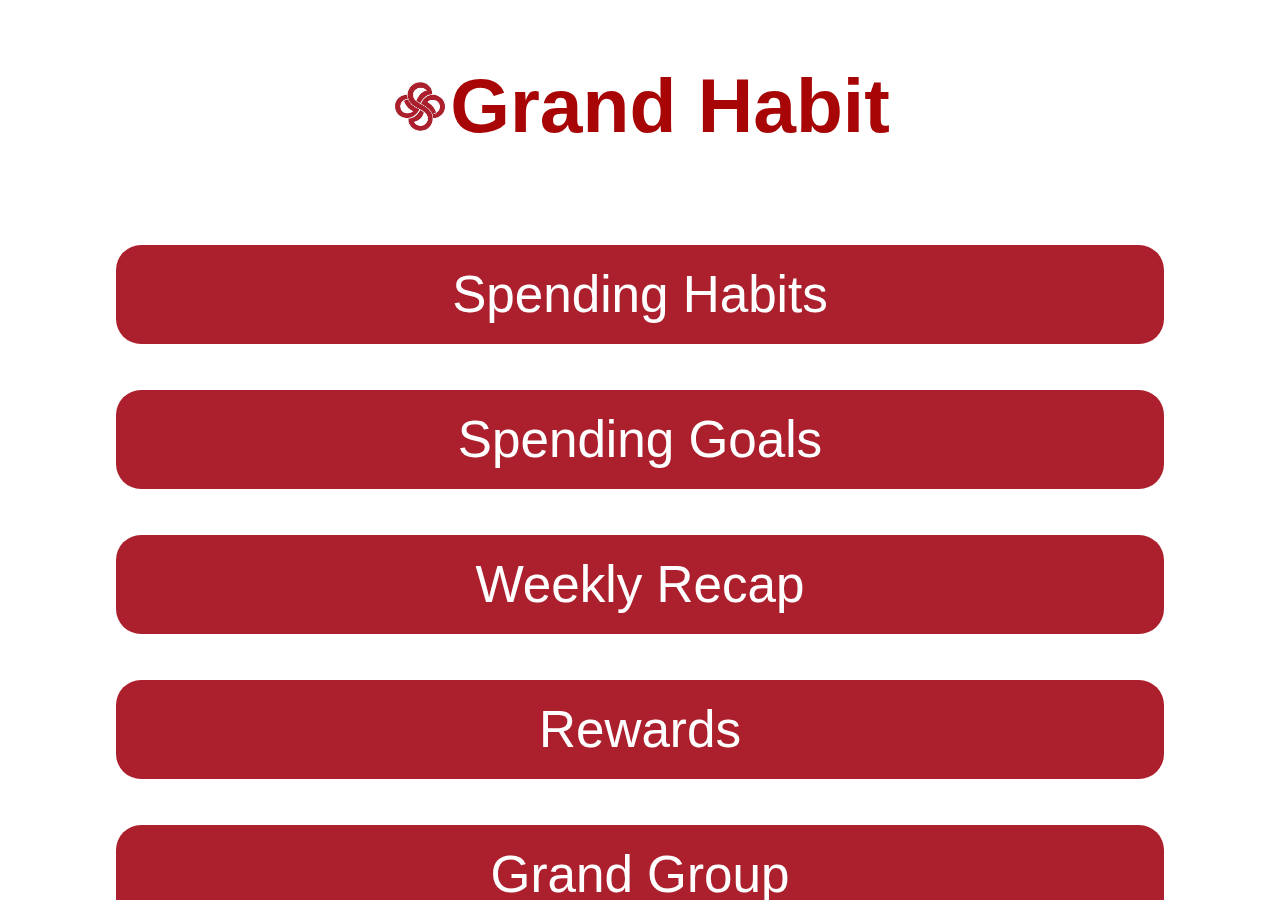
<file: index.html>
<!DOCTYPE html>
<html lang="en">
<head>
    <meta charset="UTF-8">
    <meta name="viewport" content="width=device-width, initial-scale=1.0">
    <title>Grand Habit App</title>
    <link rel="stylesheet" href="styles.css">
    <!-- Manifest Link -->
<link rel="manifest" href="manifest.json">

<!-- Register Service Worker -->
<script>
  if ('serviceWorker' in navigator) {
    navigator.serviceWorker.register('/service-worker.js').then(reg => {
      console.log('Service Worker registered.', reg);
    }).catch(err => {
      console.error('Service Worker registration failed.', err);
    });
  }
</script>

</head>
<body>


    <div class="phone-frame">
        <div class="app-header">
            <img src="gsblogo.jpeg" alt="Grand Habit Logo" class="logo">
            <h1 style="font-size:6vw">Grand Habit</h1>
            
        </div>
        <div class="home-buttons">
            <a href="spending_habits.html" class="home-btn" style="font-size:4vw">Spending Habits</a>
            <a href="spending_goals.html" class="home-btn" style="font-size:4vw">Spending Goals</a>
            <a href="weekly_recap.html" class="home-btn" style="font-size:4vw">Weekly Recap</a>
            <a href="rewards.html" class="home-btn" style="font-size:4vw">Rewards</a>
            <a href="grand_group.html" class="home-btn" style="font-size:4vw">Grand Group</a>
        </div>
    </div>
</body>
</html>
</file>
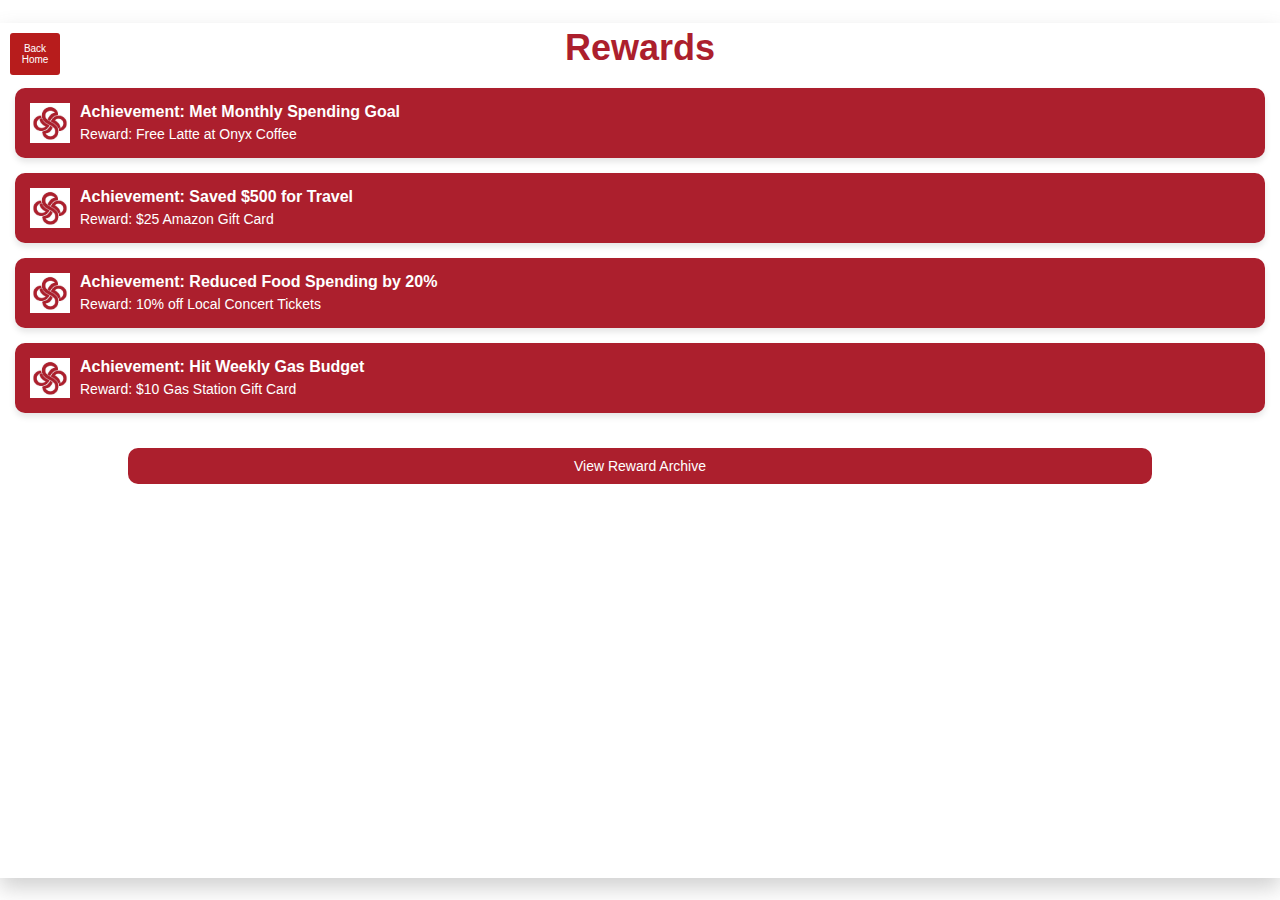
<file: rewards.html>
<!DOCTYPE html>
<html lang="en">
<head>
    <meta charset="UTF-8">
    <meta name="viewport" content="width=device-width, initial-scale=1.0">
    <title>Rewards</title>
    <link rel="stylesheet" href="styles.css">
</head>
<body>
    <div class="phone-frame-rewards">
        <!-- Header Section -->
        <div class="app-header">
            <div class="back-button">
                <button onclick="goBackHome()">Back Home</button>
            </div>
            <h1>Rewards</h1>
        </div>

        <!-- Rewards List -->
        <div class="rewards-container">
            <div class="reward-item">
                <img src="gsblogo.jpeg" alt="Coffee Cup" class="reward-icon">
                <div>
                    <h3>Achievement: Met Monthly Spending Goal</h3>
                    <p>Reward: Free Latte at Onyx Coffee</p>
                </div>
            </div>
            <div class="reward-item">
                <img src="gsblogo.jpeg" alt="Gift Card" class="reward-icon">
                <div>
                    <h3>Achievement: Saved $500 for Travel</h3>
                    <p>Reward: $25 Amazon Gift Card</p>
                </div>
            </div>
            <div class="reward-item">
                <img src="gsblogo.jpeg" alt="Concert Ticket" class="reward-icon">
                <div>
                    <h3>Achievement: Reduced Food Spending by 20%</h3>
                    <p>Reward: 10% off Local Concert Tickets</p>
                </div>
            </div>
            <div class="reward-item">
                <img src="gsblogo.jpeg" alt="Gas Pump" class="reward-icon">
                <div>
                    <h3>Achievement: Hit Weekly Gas Budget</h3>
                    <p>Reward: $10 Gas Station Gift Card</p>
                </div>
            </div>
        </div>

        <!-- Reward Archive Button -->
        <center>
        <button class="archive-btn">View Reward Archive</button>
        </center>
    </div>

    <script>
        // Function for Back Home Button
        function goBackHome() {
            window.location.href = 'index.html'; // Replace with your home page filename
        }
    </script>

    <style>
        /* General Styling */
        body {
            display: flex;
            justify-content: center;
            align-items: center;
            height: 100vh;
            background-color: #FFFFFF; /* White background */
            margin: 0;
            font-family: Arial, Helvetica, sans-serif;
        }

        .phone-frame {
            width: 375px;
            height: 620px;
            border-radius: 40px;
            background-color: #FFFFFF;
            box-shadow: 0 10px 20px rgba(0, 0, 0, 0.3);
            overflow: hidden;
        }

        .app-header {
            display: flex;
            justify-content: center;
            align-items: center;
            width: 100%;
            height: 50px;
            background-color: #FFFFFF;
            color: #ac1f2d;
            font-size: 18px;
            font-weight: bold;
            position: relative;
            box-sizing: border-box;
            z-index: 2;
        }

        .back-button {
            position: absolute;
            top: 10px;
            left: 10px;
        }

        .back-button button {
            background-color: #B71C1C;
            color: white;
            border: none;
            border-radius: 3px;
            padding: 10px 10px;
            font-size: 10px;
            cursor: pointer;
        }

        .back-button button:hover {
            background-color: #8E1A1A;
        }

        /* Rewards Container */
        .rewards-container {
            padding: 15px;
            display: flex;
            flex-direction: column;
            gap: 15px; /* Spacing between rewards */
        }

        .reward-item {
            display: flex; /* Flex layout for icon and text */
            align-items: center;
            gap: 10px; /* Spacing between icon and text */
            background-color: #ac1f2d; /* Maroon background */
            color: white; /* White text */
            border-radius: 10px; /* Rounded corners */
            padding: 15px;
            box-shadow: 0 4px 6px rgba(0, 0, 0, 0.1); /* Subtle shadow for depth */
        }

        .reward-item h3 {
            margin: 0 0 5px 0;
            font-size: 16px; /* Slightly larger for titles */
        }

        .reward-item p {
            margin: 0;
            font-size: 14px;
        }

        .reward-icon {
            width: 40px; /* Icon size */
            height: 40px;
            flex-shrink: 0; /* Prevent icon from shrinking */
        }

        /* Archive Button */
        .archive-btn {
            background-color: #ac1f2d;
            color: white;
            border: none;
            border-radius: 10px;
            padding: 10px;
            margin: 20px auto;
            font-size: 14px;
            width: 80%;
            cursor: pointer;
        }

        .archive-btn:hover {
            background-color: #8E1A1A;
        }
    </style>
</body>
</html>
</file>
<file: styles.css>
body {
    display: flex;
    justify-content: center;
    align-items: center;
    height: 100vh;
    background-color: white;
    margin: 1;
    font-family: Arial, Helvetica, sans-serif, sans-serif;
}

.phone-frame {
    width: 1920px;
    height: 100%;
    border-radius: 0.1px;
    background-color: white;
    box-shadow: 0 10px 20px rgba(104, 103, 103, 0.3);
    overflow: hidden;
}
.phone-frame-group {
    flex-direction: column;
    align-items: center;
    justify-content: flex-start;
    width: 100%;
    height: auto;
    margin: 0 auto;
    padding-bottom: 20px; /* Space at the bottom */
    box-sizing: border-box; /* Ensures padding is included in the height */
}
.phone-frame-spending-habits {
    width: 2000px;
    height: 95%;
    border-radius: 0.1px;
    background-color: white;
    box-shadow: 0 10px 20px rgba(104, 103, 103, 0.3);
    overflow: hidden;
}
.phone-frame-spending-goals {
    width: 2000px;
    height: 95%;
    border-radius: 0.1px;
    background-color: white;
    box-shadow: 0 10px 20px rgba(104, 103, 103, 0.3);
    overflow: hidden;
}
.phone-frame-weekly {
    width: 2000px;
    height: 95%;
    border-radius: 0.1px;
    background-color: white;
    box-shadow: 0 10px 20px rgba(104, 103, 103, 0.3);
    overflow: hidden;
}
.phone-frame-rewards {
    width: 1900px;
    height: 95%;
    background-color: white;
    box-shadow: 0 10px 20px rgba(104, 103, 103, 0.3);
    overflow: hidden;
}
.app-header {
    background-color: #ffffff; /* Ensure the background is white */
    color: rgb(168, 6, 6);
    text-align: center;
    padding: 10px 0; /* Adjust padding for better spacing */
    display: flex;
    justify-content: center; /* Center-align the header text */
    align-items: center;
    width: 100%; /* Ensure the header spans the full width of the phone frame */
    position: relative; /* Ensure it stays positioned within the phone frame */
    z-index: 2; /* Ensure the header stays above other elements */
    box-sizing: border-box; /* Include padding in the element's width/height */
}

.logo {
    width: 60px;
    height: 60px;
}

.home-buttons {
    display: flex;
    flex-direction: column;
    justify-content: space-around;
    align-items: center;
    height: calc(100% - 175px);
    padding: 10px;
}

.home-btn {
    width: 80%;
    padding: 20px;
    background-color: #ac1f2d;
    color: white;
    border: none;
    border-radius: 25px;
    font-size: 20px;
    text-align: center;
    cursor: pointer;
    margin: 10px 0;
    text-decoration: none; /* This removes the underline */
}

.home-btn:hover {
    background-color: #8E1A1A;
}

#goalsChart {
    max-width: 1000px; /* Adjust width */
    max-height: 600px; /* Adjust height */
}

.goal-input input {
    border-radius: 15px; /* Makes the input boxes rounded */
    padding: 10px;
    border: 1px solid #ccc;
}

#recapChart {
    max-width: 1000px;
    max-height: 600px;
}

.chat-box {
    display: flex;
    flex-direction: column;
    align-items: center;
    padding: 10px;
    margin-top: 0px;
    width: 100%;
    max-width: 320px; /* Limit to phone screen size */
    height: auto;
}

.rounded-select {
    width: 90%; /* Fit within phone frame */
    padding: 10px;
    border-radius: 15px;
    border: 1px solid #ccc;
    margin-bottom: 10px;
}

.rounded-btn {
    width: 50%; /* Fit within phone frame */
    padding: 10px;
    border-radius: 15px;
    background-color: #B71C1C;
    color: white;
    border: none;
    cursor: pointer;
}

.response-text {
    color: white; /* Text color */
    background-color: #fdfdfd; /* Maroon background */
    border: 2px solid #ffffff; /* Black outline */
    border-radius: 15px; /* Rounded corners */
    padding: 10px; /* Space inside the box */
    font-size: 16px; /* Font size */
    font-weight: bold; /* Bold text */
    text-align: center; /* Center the text */
    width: 110%; /* Fit inside the phone screen */
    max-width: 250px; /* Prevent it from getting too wide */
    margin-top: 8px; /* Spacing above the box */
    box-shadow: 0px 4px 6px rgba(0, 0, 0, 0.1); /* Optional shadow for better appearance */
}

.back-button {
    position: absolute;
    top: 15px; /* Adjust distance from the top */
    left: 10px; /* Adjust distance from the left */
    z-index: 10; /* Ensure it stays above the header */
    height: 40px;
    width: 50px;

}

.back-button button {
    background-color: #B71C1C; /* Button background */
    color: white; /* Text color */
    border: none; /* No border */
    border-radius: 5px; /* Rounded corners */
    padding: 30px 30px; /* Button size */
    font-size: 12px; /* Button text size */
    cursor: pointer; /* Pointer cursor */
}

.back-button button:hover {
    background-color: #8E1A1A; /* Hover effect */
}
.back-button {
    position: absolute; /* Position it within the header */
    top: 10px; /* Align vertically */
    left: 10px; /* Align horizontally */
    z-index: 3; /* Ensure it stays above other elements */
}

.back-button button {
    background-color: #8d0808; /* Match theme */
    color: white; /* Button text color */
    border: none; /* Remove border */
    border-radius: 3px; /* Slightly rounded corners */
    padding: 5px 25px; /* Button size */
    font-size: 12px; /* Button text size */
    cursor: pointer; /* Pointer cursor for interactivity */
}

.back-button button:hover {
    background-color: #8E1A1A; /* Darker red on hover */
}
.phone-frame {
    margin: auto; /* Centers the phone */
    background: none; /* Ensure the phone frame background doesn’t override */
}
html, body {
    width: 100%;
    height: 100%;
    margin: 0;
    padding: 0;
    background-color: white !important; /* Black background */
    overflow: hidden; /* Prevent scrollbars if necessary */
}
</file>
